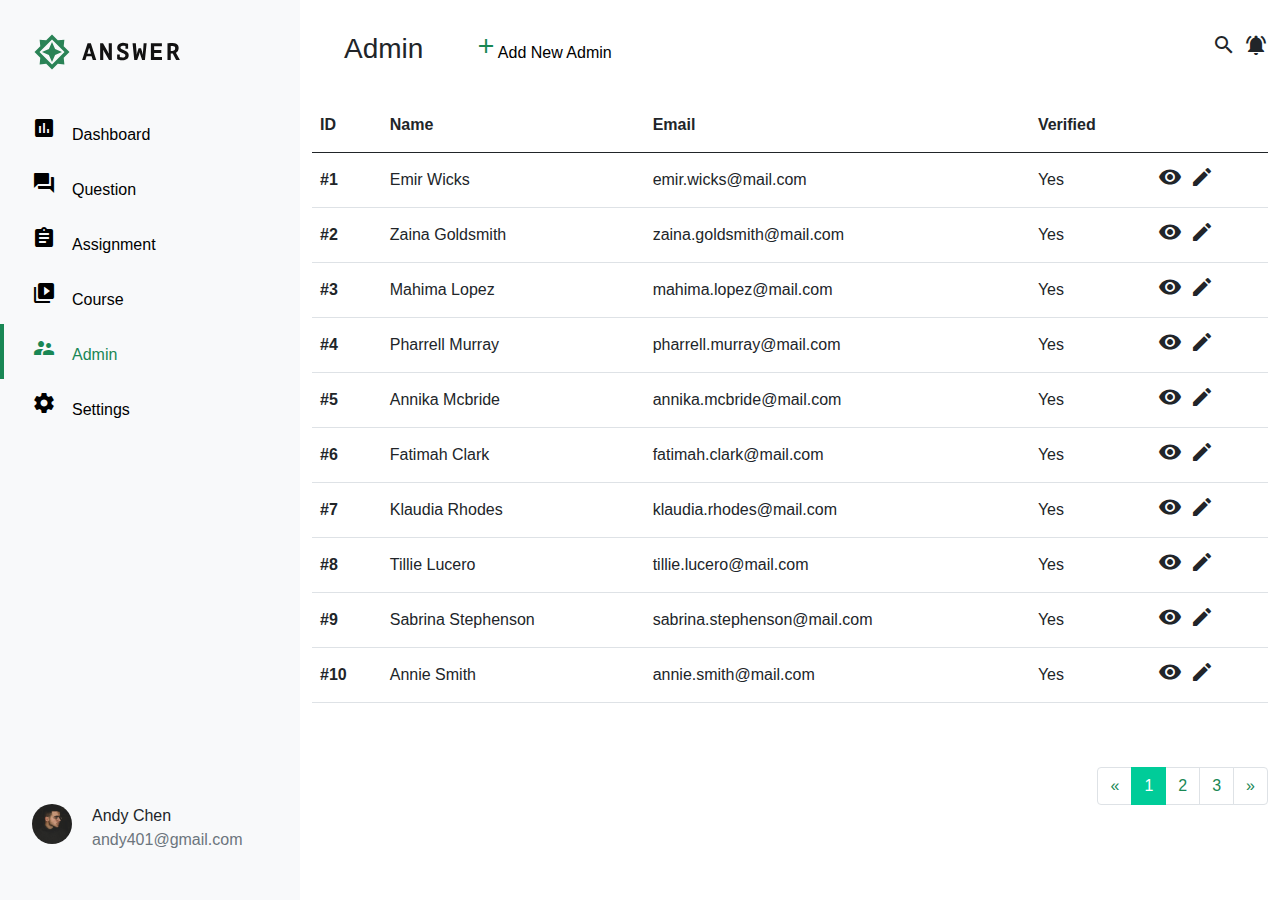
<file: index.html>
<!DOCTYPE html>
<html lang="en">

<head>
  <meta charset="UTF-8">
  <meta name="viewport" content="width=device-width, initial-scale=1.0">
  <meta http-equiv="X-UA-Compatible" content="ie=edge">
  <title>
    Boostrap Index
  </title>
  <link rel="stylesheet" href="https://cdnjs.cloudflare.com/ajax/libs/font-awesome/5.13.0/css/all.min.css" />
  <link rel="stylesheet" href="./assets/style/bootstrap.css">
  <link rel="stylesheet" href="./assets/style/all.css">
  <link rel="stylesheet" href="https://fonts.googleapis.com/icon?family=Material+Icons" />
  <link rel="stylesheet"
    href="https://fonts.googleapis.com/css2?family=Material+Symbols+Outlined:opsz,wght,FILL,GRAD@48,400,0,0" />
</head>

<body>
  <ul class="nav bg-light flex-column ">
    <h1><a href="#"><img src="./assets/images/logo-ANSWER.svg" alt=""></a></h1>

    <li class="nav-item">
      <a class="nav-link" aria-current="page" href="#"><span class="material-icons">
          assessment
        </span>Dashboard</a>
    </li>
    <li class="nav-item">
      <a class="nav-link" href="#"><span class="material-icons">
        question_answer
        </span>Question</a>
    </li>
    <li class="nav-item">
      <a class="nav-link" href="#"><span class="material-icons">
        assignment
        </span>Assignment</a>
    </li>
    <li class="nav-item">
      <a class="nav-link" href="#"><span class="material-icons">
        video_library
        </span>Course</a>
    </li>
    <li class="nav-item">
      <a class="nav-link active" href="#"><span class="material-icons">
        supervisor_account
        </span>Admin</a>
    </li>
    <li class="nav-item">
      <a class="nav-link" href="#"><span class="material-icons">
        settings
        </span>Settings</a>
    </li>
    <div class="user"><img src="./assets/images/andychen.jpeg" alt=""><p>Andy Chen</br><span>andy401@gmail.com</span></p></div>
  </ul>
  
  <div class="main">
    
<div class="admin-page container">

  <div class="up-nav d-flex justify-content-between align-items-center">
    <div class="left">
      <h3>Admin</h3>
      <button type="button"><span class="material-icons ms-2">
          add
        </span>Add New Admin</button>
    </div>

    <div class="icon">
      <span class="material-icons ms-2">
        search
      </span><span class="material-icons ms-2">
        notifications_active
      </span>
    </div>
  </div>
  <table class="table">
    <thead>
      <tr>
        <th scope="col">ID</th>
        <th scope="col">Name</th>
        <th scope="col">Email</th>
        <th scope="col">Verified</th>
        <th scope="col"></th>
      </tr>
    </thead>
    <tbody>

      <tr>
        <th scope="row">#1</th>
        <td>Emir Wicks</td>
        <td>emir.wicks@mail.com</td>
        <td>Yes</td>
        <td><span class="material-icons ">
            visibility
          </span><span class="material-icons ms-2">
            edit
          </span></td>
      </tr>
      <tr>
        <th scope="row">#2</th>
        <td>Zaina Goldsmith</td>
        <td>zaina.goldsmith@mail.com</td>
        <td>Yes</td>
        <td><span class="material-icons ">
            visibility
          </span><span class="material-icons ms-2">
            edit
          </span></td>
      </tr>
      <tr>
        <th scope="row">#3</th>
        <td>Mahima Lopez</td>
        <td>mahima.lopez@mail.com</td>
        <td>Yes</td>
        <td><span class="material-icons ">
            visibility
          </span><span class="material-icons ms-2">
            edit
          </span></td>
      </tr>
      <tr>
        <th scope="row">#4</th>
        <td>Pharrell Murray</td>
        <td>pharrell.murray@mail.com</td>
        <td>Yes</td>
        <td><span class="material-icons ">
            visibility
          </span><span class="material-icons ms-2">
            edit
          </span></td>
      </tr>
      <tr>
        <th scope="row">#5</th>
        <td>Annika Mcbride</td>
        <td>annika.mcbride@mail.com</td>
        <td>Yes</td>
        <td><span class="material-icons ">
            visibility
          </span><span class="material-icons ms-2">
            edit
          </span></td>
      </tr>
      <tr>
        <th scope="row">#6</th>
        <td>Fatimah Clark</td>
        <td>fatimah.clark@mail.com</td>
        <td>Yes</td>
        <td><span class="material-icons ">
            visibility
          </span><span class="material-icons ms-2">
            edit
          </span></td>
      </tr>
      <tr>
        <th scope="row">#7</th>
        <td>Klaudia Rhodes</td>
        <td>klaudia.rhodes@mail.com</td>
        <td>Yes</td>
        <td><span class="material-icons ">
            visibility
          </span><span class="material-icons ms-2">
            edit
          </span></td>
      </tr>
      <tr>
        <th scope="row">#8</th>
        <td>Tillie Lucero</td>
        <td>tillie.lucero@mail.com</td>
        <td>Yes</td>
        <td><span class="material-icons ">
            visibility
          </span><span class="material-icons ms-2">
            edit
          </span></td>
      </tr>

      <tr>
        <th scope="row">#9</th>
        <td>Sabrina Stephenson</td>
        <td>sabrina.stephenson@mail.com</td>
        <td>Yes</td>
        <td><span class="material-icons ">
            visibility
          </span><span class="material-icons ms-2">
            edit
          </span></td>
      </tr>
      <tr>
        <th scope="row">#10</th>
        <td>Annie Smith</td>
        <td>annie.smith@mail.com</td>
        <td>Yes</td>
        <td><span class="material-icons ">
            visibility
          </span><span class="material-icons ms-2">
            edit
          </span></td>
      </tr>

    </tbody>
  </table>

  <nav aria-label="Page navigation example">
    <ul class="pagination d-flex  justify-content-end">
      <li class="page-item">
        <a class="page-link" href="#" aria-label="Previous">
          <span aria-hidden="true">&laquo;</span>
        </a>
      </li>
      <li class="page-item active"><a class="page-link" href="#">1</a></li>
      <li class="page-item"><a class="page-link" href="#">2</a></li>
      <li class="page-item"><a class="page-link" href="#">3</a></li>
      <li class="page-item">
        <a class="page-link" href="#" aria-label="Next">
          <span aria-hidden="true">&raquo;</span>
        </a>
      </li>
    </ul>
  </nav>

</div>
  </div>


  <script src="./assets/js/vendors.js"></script>
  <script src="./assets/js/all.js"></script>
</body>

</html>
</file>
<file: assets/style/all.css>
body {
  font-family: "Lato", sans-serif;
}

.nav {
  position: fixed;
  min-width: 300px;
  min-height: 100vh;
}

.nav h1 {
  font-size: 24px;
  margin: 32px 32px;
}

.nav span {
  margin-right: 16px;
}

.nav .user {
  position: absolute;
  left: 32px;
  bottom: 32px;
  display: -webkit-box;
  display: -ms-flexbox;
  display: flex;
  -webkit-box-orient: horizontal;
  -webkit-box-direction: normal;
      -ms-flex-direction: row;
          flex-direction: row;
}

.nav .user img {
  width: 40px;
  height: 40px;
  -o-object-fit: cover;
     object-fit: cover;
  border-radius: 20px;
  margin-right: 20px;
}

.nav .user span {
  color: #6c757d;
}

.nav-link {
  padding: 12px 32px;
  position: relative;
  color: black;
  font-size: 16px;
  line-height: 1.5;
}

.nav-link.active {
  border-left: 4px solid #198754;
  padding-left: 28px;
  color: #198754;
}

.main {
  margin-left: 300px;
}

.admin-page h3 {
  display: inline-block;
  margin: 32px;
}

.admin-page button {
  background-color: transparent;
  border: none;
  font-size: 16px;
}

.admin-page button span {
  color: #198754;
}

.admin-page .table tr, .admin-page .table td {
  height: 55px;
  vertical-align: middle;
}

.admin-page .pagination {
  margin-top: 64px;
}

.admin-page .pagination a {
  color: #198754;
}

/*# sourceMappingURL=all.css.map */
</file>
